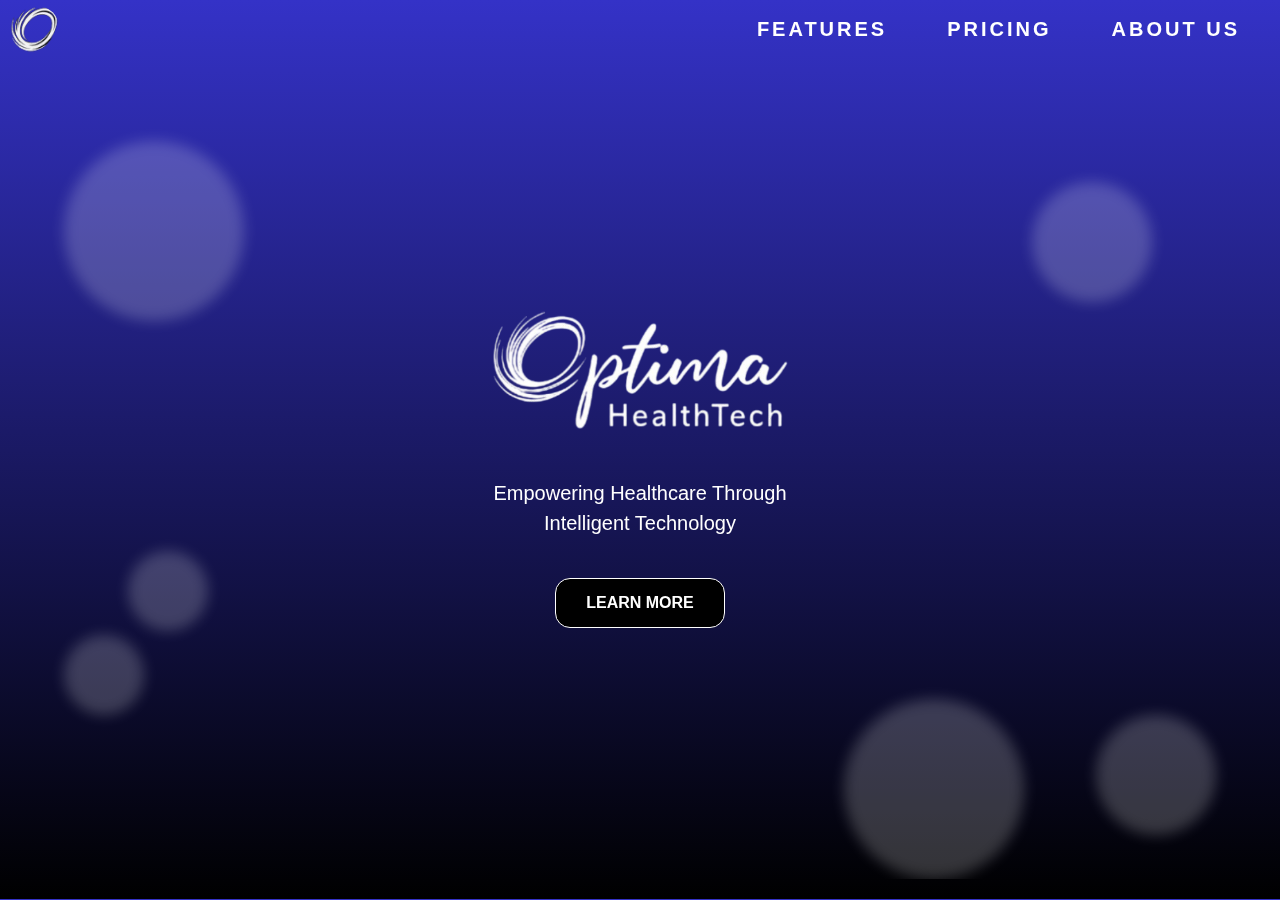
<file: docs/index.html>
<!DOCTYPE html> 
<html lang="en">

<head>
    <meta charset="UTF-8">
    <meta name="viewport" content="width=device-width, initial-scale=1.0">
    <title>Optima HealthTech</title>
    <link rel="stylesheet" href="homepage.css">
</head>

<body>
    <header class="navbar">
        <div class="logo-top-left">
            <a href="homepage.html"><img src="logoSmall.png" alt="Optima HealthTech Logo"></a>
        </div>
        <nav>
            <ul>
                <li><a href="features.html">FEATURES</a></li>
                <li></li>
                <li><a href="Pricing.html">PRICING</a></li>
                <li></li>
                <li><a href="teampage.html">ABOUT US</a></li>
            </ul>
        </nav>
    </header>

    <main class="hero-section">
        <div class="hero-content">
            <img src="logoBig.png" alt="Optima HealthTech" class="main-logo">
            <p class="tagline">Empowering Healthcare Through<br /> Intelligent Technology</p>
            <button class="learn-more-button">LEARN MORE</button>
        </div>
        <div class="circle circle-large circle-1"></div>
        <div class="circle circle-medium circle-2"></div>
        <div class="circle circle-small circle-3"></div>
        <div class="circle circle-large circle-4"></div>
        <div class="circle circle-small circle-5"></div>
        <div class="circle circle-medium circle-6"></div>
    </main>
</body>

</html>
</file>
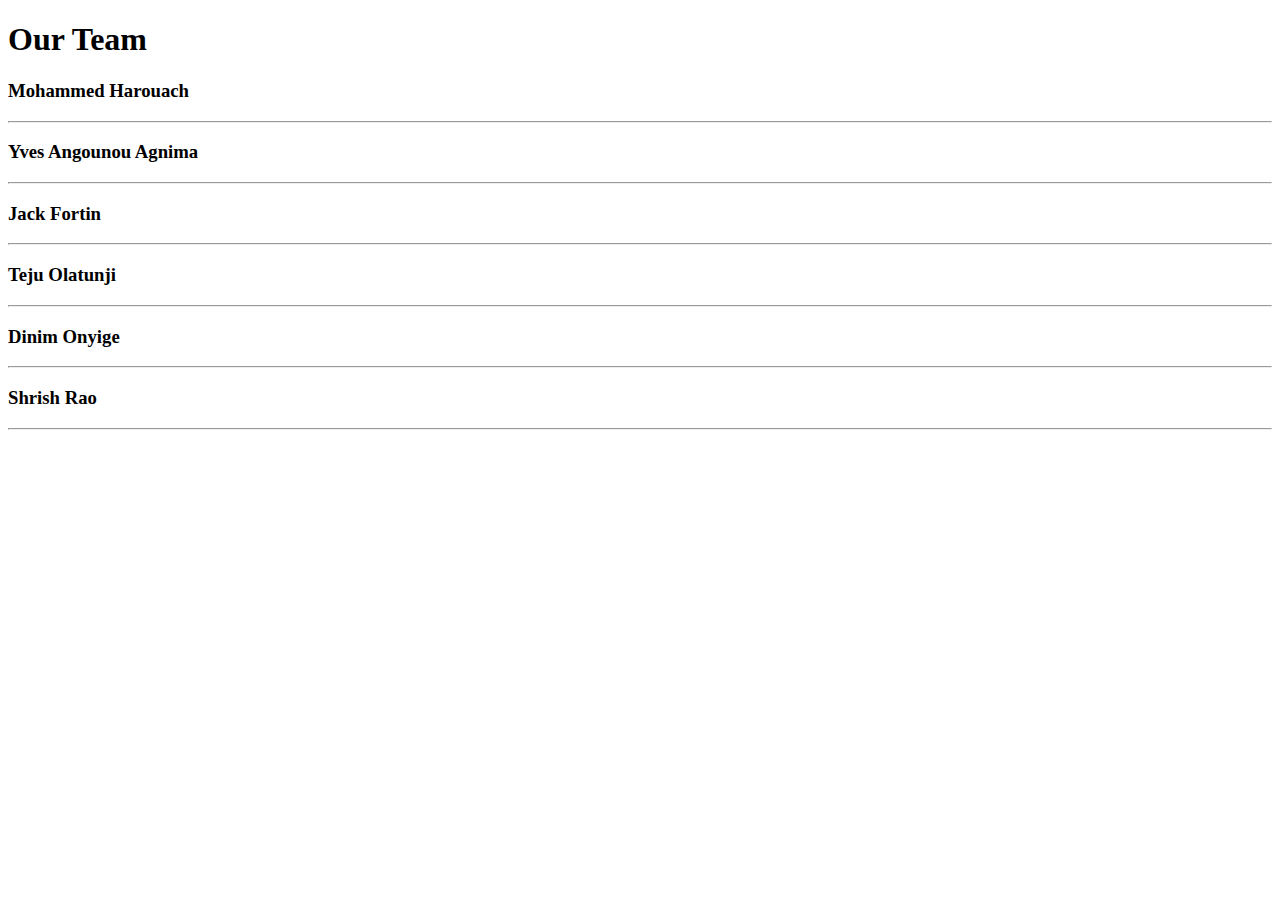
<file: teampage.html>
<!DOCTYPE html>
<html lang="en">
<head>
  <meta charset="UTF-8">
  <title>Our Team</title>
</head>
<body>
  <h1>Our Team</h1>

  <h3>Mohammed Harouach</h3>
  <hr>

  <h3>Yves Angounou Agnima</h3>
  <hr>

  <h3>Jack Fortin</h3>
  <hr>

  <h3>Teju Olatunji</h3>
  <hr>

  <h3>Dinim Onyige</h3>
  <hr>

  <h3>Shrish Rao</h3>
  <hr>

</body>
</html>
</file>
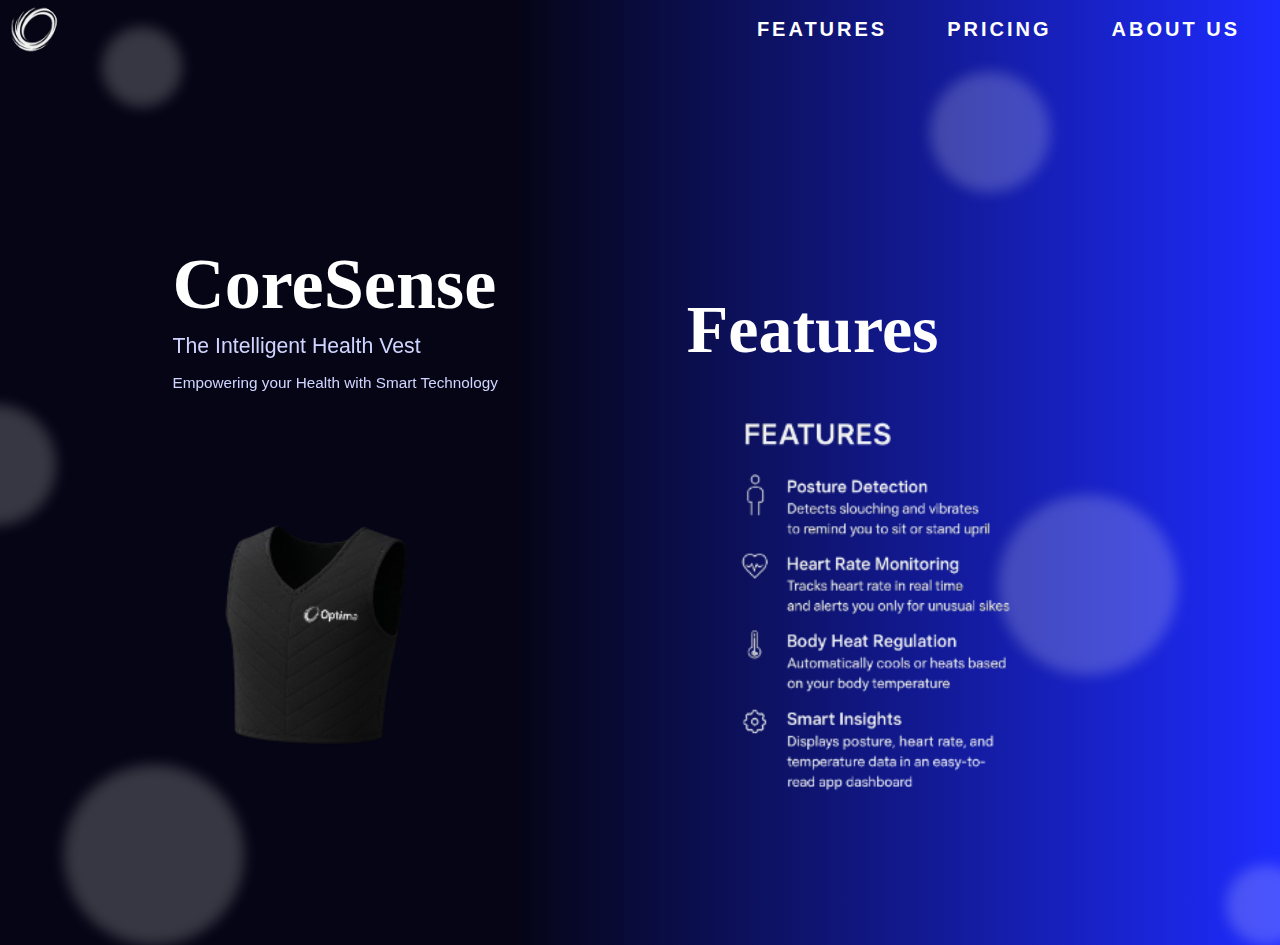
<file: docs/features.html>
<!DOCTYPE html>
<html>
  <head>
    <title>Optima Health Tech</title>
    <link rel="stylesheet" href="features.css" />
  </head>

  <body>
    <header class="navbar">
      <div class="logo-top-left">
        <a href="homepage.html"
          ><img src="logoSmall.png" alt="Optima HealthTech Logo"
        /></a>
      </div>
      <nav>
        <ul>
          <li><a href="features.html">FEATURES</a></li>
          <li></li>
          <li><a href="Pricing.html">PRICING</a></li>
          <li></li>
          <li><a href="teampage.html">ABOUT US</a></li>
        </ul>
      </nav>
    </header>

    <!-- Background circles -->
    <div class="circle circle-small circle-1"></div>
    <div class="circle circle-medium circle-2"></div>
    <div class="circle circle-large circle-3"></div>
    <div class="circle circle-medium circle-4"></div>
    <div class="circle circle-large circle-5"></div>
    <div class="circle circle-small circle-6"></div>

    <div class="container">
      <div class="left">
        <h1>CoreSense</h1>
        <h2>The Intelligent Health Vest</h2>
        <p>Empowering your Health with Smart Technology</p>
        <img src="vest.png" alt="CoreSense Vest" class="vest" />
      </div>

      <div class="right">
        <h3>Features</h3>
        <img src="writings.png" alt="CoreSense Features" class="writings" />
      </div>
    </div>
  </body>
</html>
</file>
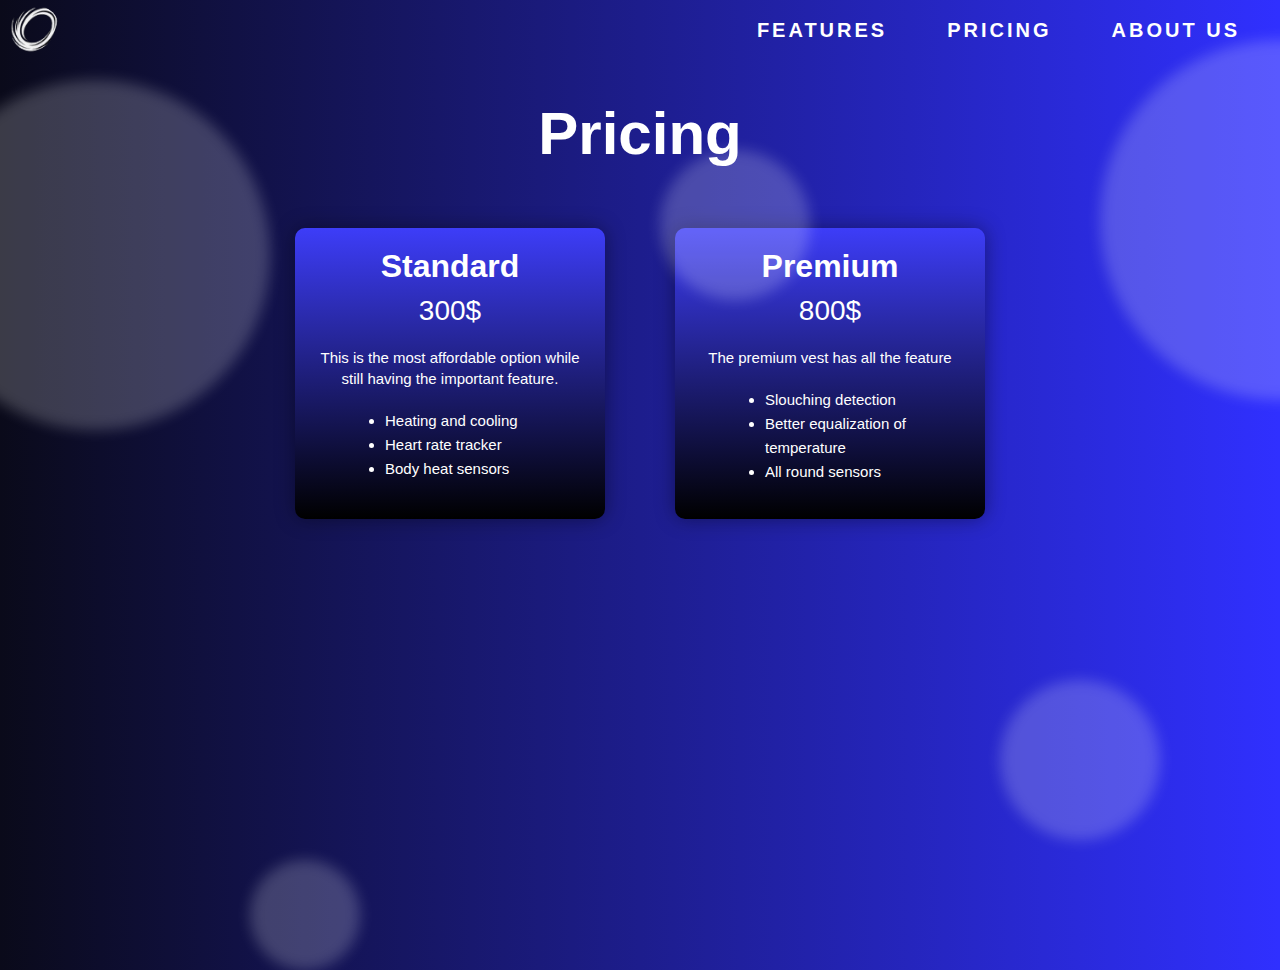
<file: docs/pricing.html>
<!DOCTYPE html>
<html lang="en">
  <head>
    <meta charset="UTF-8" />
    <meta name="viewport" content="width=device-width, initial-scale=1.0" />
    <title>Pricing Page</title>
    <link rel="stylesheet" href="pricing.css" />
  </head>

  <body>
    <header class="navbar">
      <div class="logo-top-left">
        <a href="homepage.html"
          ><img src="logoSmall.png" alt="Optima HealthTech Logo"
        /></a>
      </div>
      <nav>
        <ul>
          <li><a href="features.html">FEATURES</a></li>
          <li></li>
          <li><a href="Pricing.html">PRICING</a></li>
          <li></li>
          <li><a href="teampage.html">ABOUT US</a></li>
        </ul>
      </nav>
    </header>

    <div class="circles">
      <div class="c1"></div>
      <div class="c2"></div>
      <div class="c3"></div>
      <div class="c4"></div>
      <div class="c5"></div>
    </div>

    <h1>Pricing</h1>

    <div class="pricing-container">
      <div class="card">
        <h2>Standard</h2>
        <div class="price">300$</div>
        <p class="desc">
          This is the most affordable option while still having the important
          feature.
        </p>
        <ul>
          <li>Heating and cooling</li>
          <li>Heart rate tracker</li>
          <li>Body heat sensors</li>
        </ul>
      </div>

      <div class="card">
        <h2>Premium</h2>
        <div class="price">800$</div>
        <p class="desc">The premium vest has all the feature</p>
        <ul>
          <li>Slouching detection</li>
          <li>Better equalization of temperature</li>
          <li>All round sensors</li>
        </ul>
      </div>
    </div>
  </body>
</html>
</file>
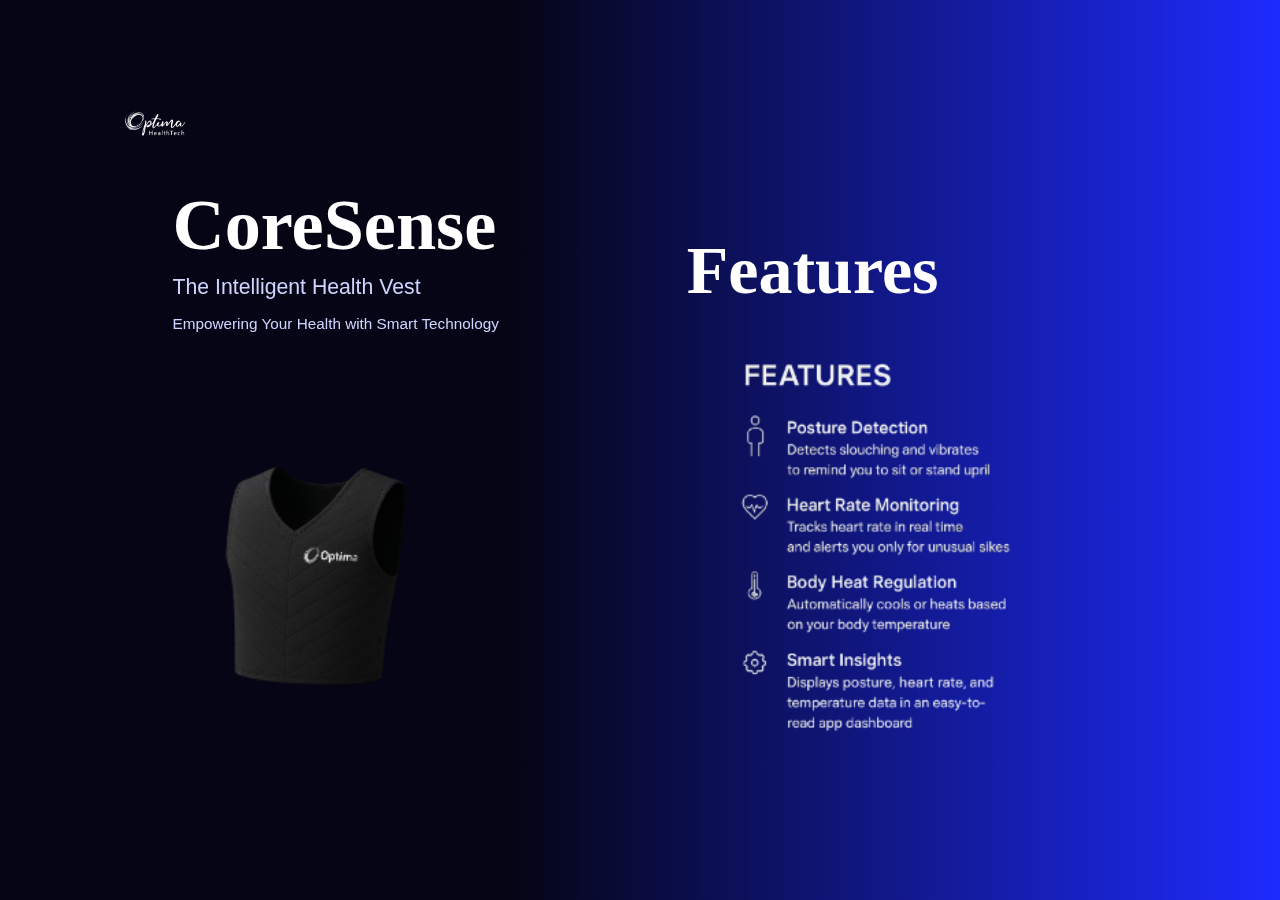
<file: webpage/features.html>
<!DOCTYPE html>
<html>
  <head>
    <title>Optima Health Tech</title>
    <link rel="stylesheet" href="features.css" />
  </head>
  <body>
    <div class="container">
      <div class="left">
        <h1>CoreSense</h1>
        <h2>The Intelligent Health Vest</h2>
        <p>Empowering Your Health with Smart Technology</p>
        <img src="vest.png" alt="CoreSense Vest" class="vest" />
        <img src="logo2.png" alt="Optima HealthTech Logo" class="logo" />
      </div>

      <div class="right">
        <h3>Features</h3>
        <img src="writings.png" alt="CoreSense Features" class="writings" />
      </div>
    </div>
  </body>
</html>
</file>
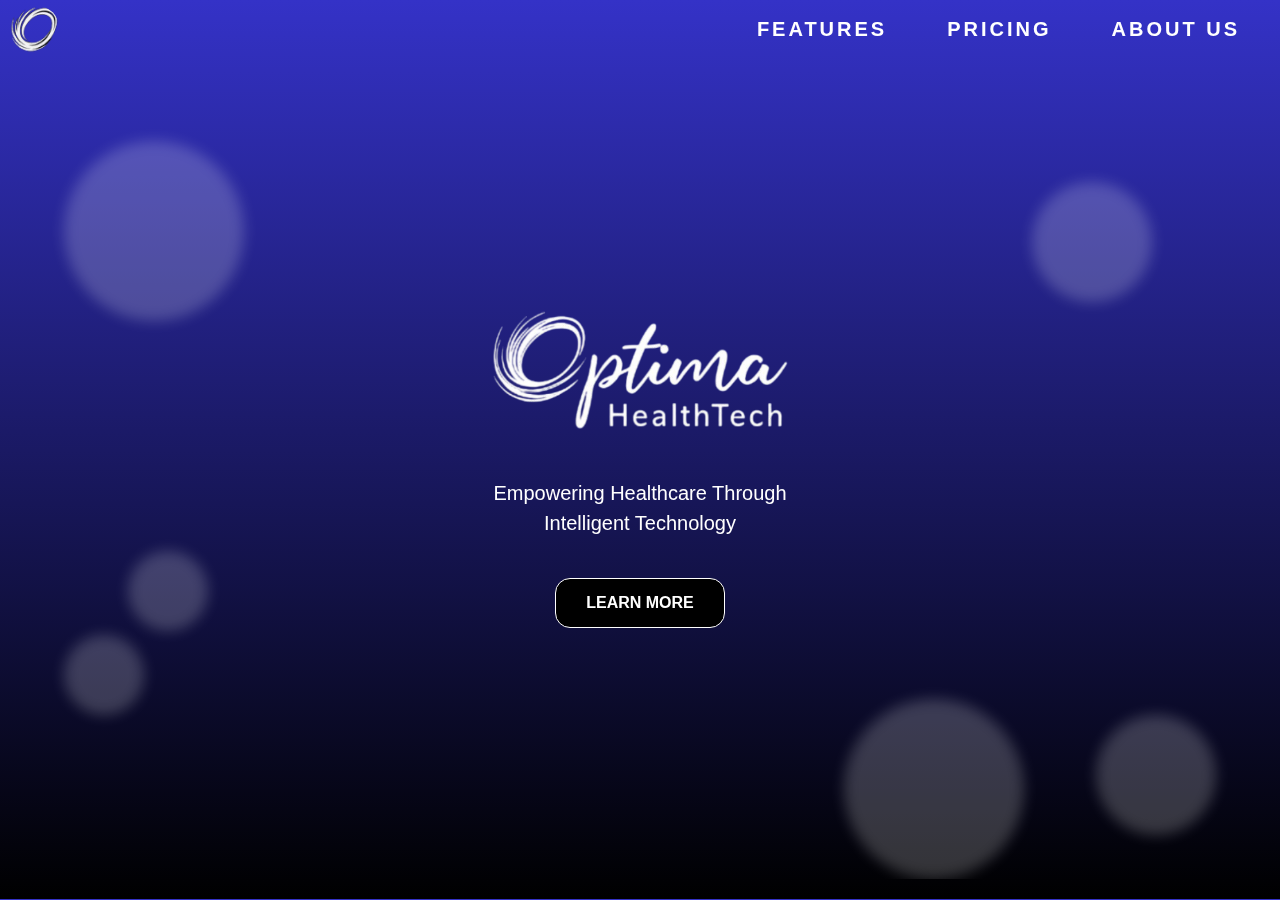
<file: webpage/homepage.html>
<!DOCTYPE html>
<html lang="en">

<head>
    <meta charset="UTF-8">
    <meta name="viewport" content="width=device-width, initial-scale=1.0">
    <title>Optima HealthTech</title>
    <link rel="stylesheet" href="homepage.css">
</head>

<body>
    <header class="navbar">
        <div class="logo-top-left">
            <a href="homepage.html"><img src="logoSmall.png" alt="Optima HealthTech Logo"></a>
        </div>
        <nav>
            <ul>
                <li><a href="features.html">FEATURES</a></li>
                <li></li>
                <li><a href="Pricing.html">PRICING</a></li>
                <li></li>
                <li><a href="teampage.html">ABOUT US</a></li>
            </ul>
        </nav>
    </header>

    <main class="hero-section">
        <div class="hero-content">
            <img src="logoBig.png" alt="Optima HealthTech" class="main-logo">
            <p class="tagline">Empowering Healthcare Through<br /> Intelligent Technology</p>
            <button class="learn-more-button">LEARN MORE</button>
        </div>
        <div class="circle circle-large circle-1"></div>
        <div class="circle circle-medium circle-2"></div>
        <div class="circle circle-small circle-3"></div>
        <div class="circle circle-large circle-4"></div>
        <div class="circle circle-small circle-5"></div>
        <div class="circle circle-medium circle-6"></div>
    </main>
</body>

</html>
</file>
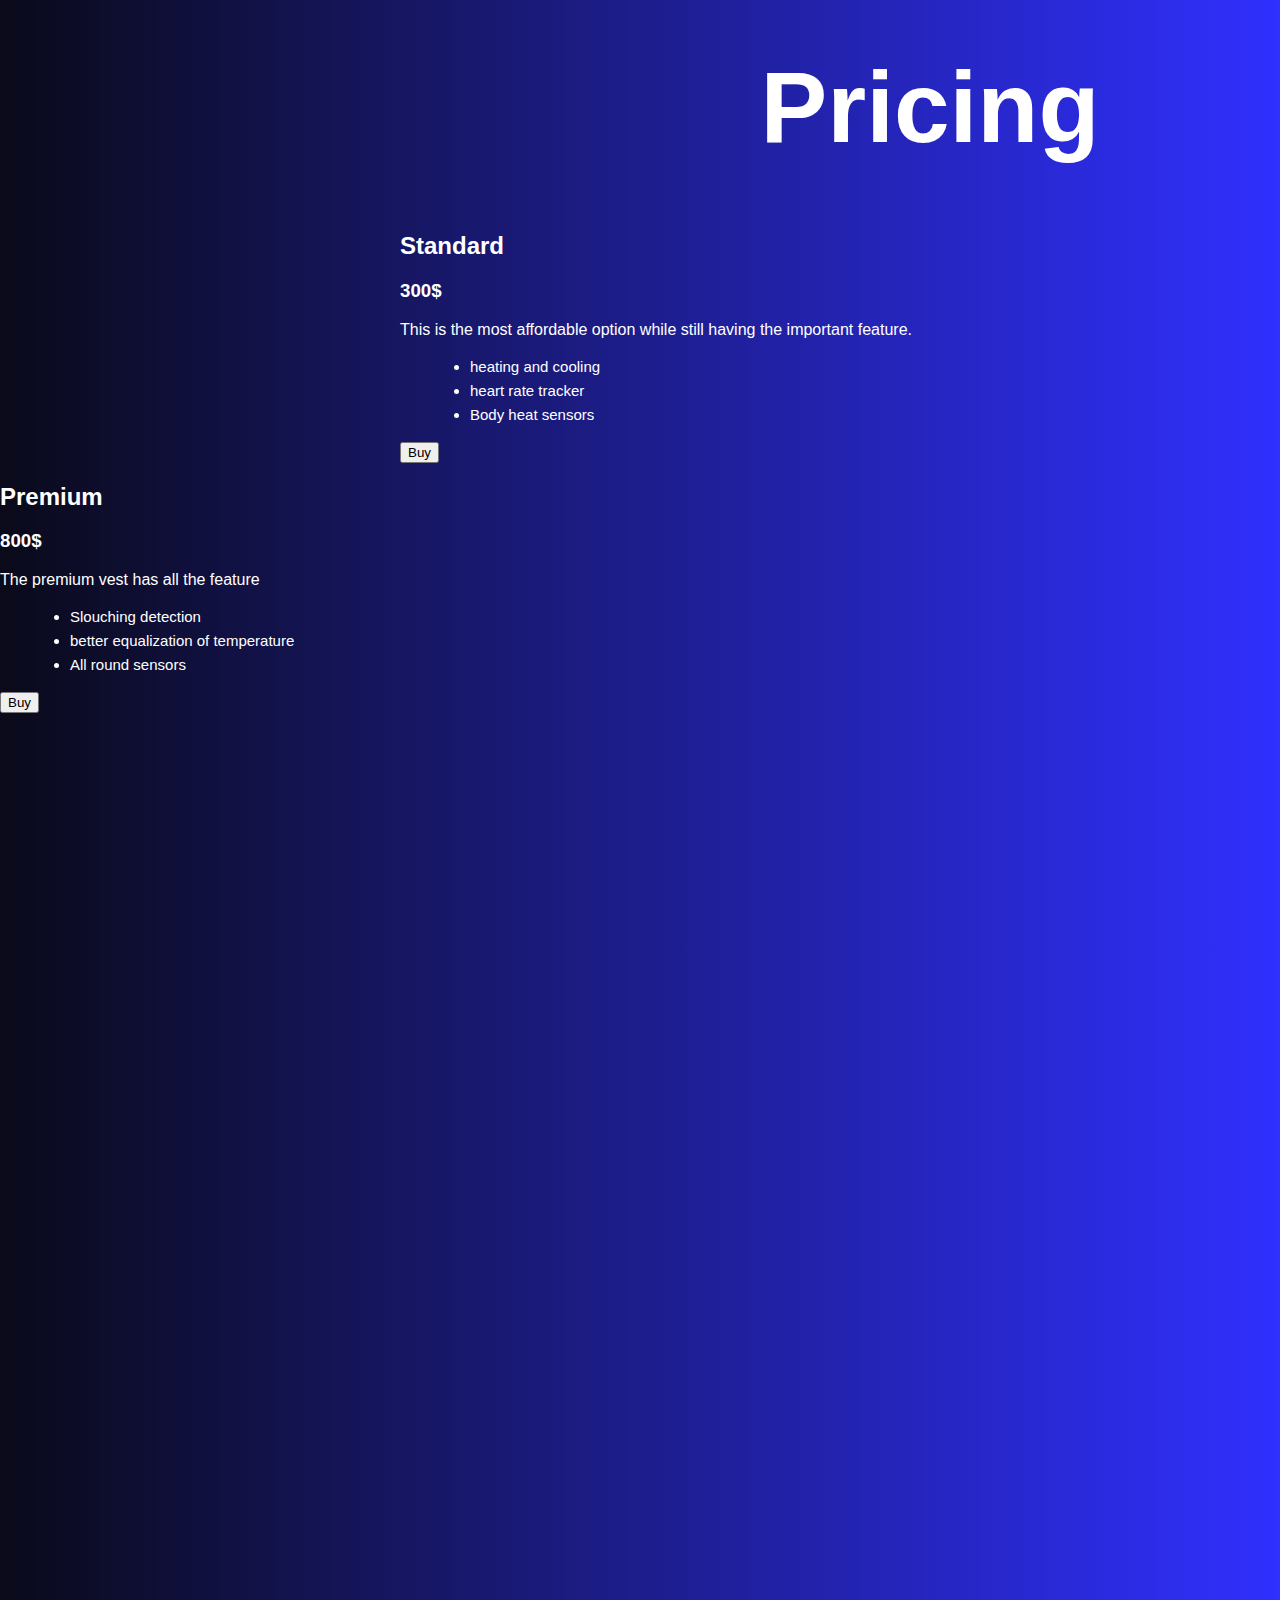
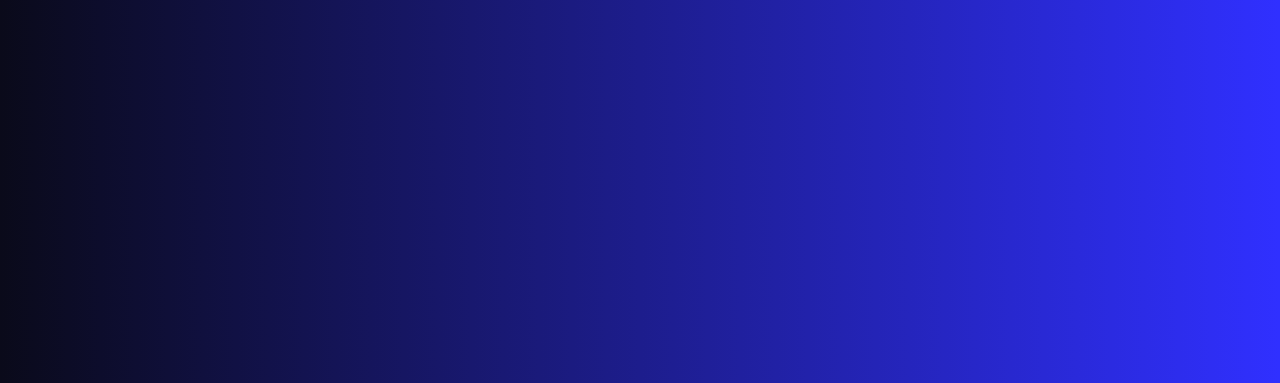
<file: webpage/Pricing.html>
<!DOCTYPE html>

<head>
  <title>Pricing</title>
  <link rel="stylesheet" href="pricing.css">
</head>
<body>
  <h1 style="margin-left: 580px; margin-top: 50px; font-size:100px;">Pricing</h1>

  <div class="box" style="margin-left: 400px;">
    <h2>Standard</h2>
    <h3>300$</h3>
    <p>This is the most affordable option while still having the important feature.</p>
    <ul>
      <li>heating and cooling</li>
      <li>heart rate tracker</li>
      <li>Body heat sensors</li>
    </ul>
    <button class="button">Buy</button>
  </div>

  <div class="box">
    <h2>Premium</h2>
    <h3>800$</h3>
    <p>The premium vest has all the feature</p>
    <ul>
      <li>Slouching detection</li>
      <li>better equalization of temperature</li>
      <li>All round sensors</li>
    </ul>
    <button type="button">Buy</button>
  </div>

  <!-- Background Circles -->
  <div class="circle" style="left:50px; bottom:670px; height: 450px; width: 450px;"></div>
  <div class="circle" style="left:50px; top:300px; height: 80px; width: 80px;"></div>
  <div class="circle" style="left:200px; top:450px; height: 120px; width: 120px;"></div>
  <div class="circle" style="left:30px; top:650px; height: 80px; width: 80px;"></div>
  <div class="circle" style="left:1260px; top:100px; height: 350px; width: 350px;"></div>
  <div class="circle" style="left:1100px; top:500px; height: 190px; width: 190px;"></div>
</body>
</html>
</file>
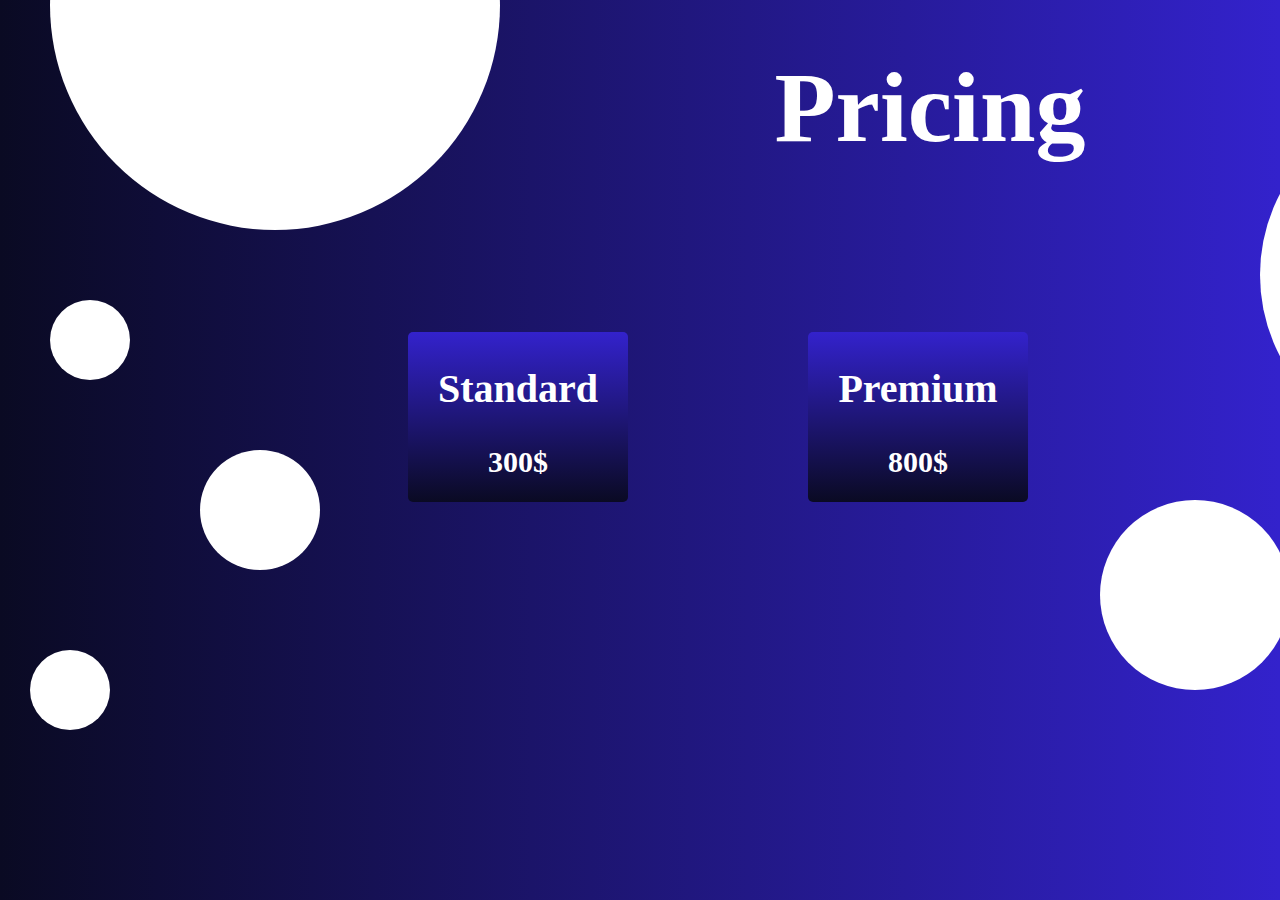
<file: webpage/Pricing_css??.html>
<!DOCTYPE html>
<html>
<style>
body{
background:linear-gradient(to right, #0a0a23, #3322cc);
color:white;
Text-align: center;
}
Button{
background-Color: green;
Color: white;
Height: 40px;
Width: 150px;
Border-radius: 10px;
Visibility: hidden;
}
P{visibility: hidden;}
Ul{visibility: hidden;}
.box{
background:linear-gradient(to top, #0a0a23, #3322cc);
position: absolute;
height: 170px;
width: 220px;
z-index: -1;
margin-left: 800px;
Margin-top: 100px;
Cursor:default;
Border-radius: 5px;
}
.box:hover{
Height: 400px;
Ul{visibility: visible;}
P{visibility: visible;}
Button{visibility: visible;}
}

.circle{
Position: fixed;
background-color: white;
Border-radius: 50%;
}
h2{
Font-size: 40px;
}
h3{
Font-size: 30px;
}

</style>
<body>
<h1 style="margin-left: 580px; margin-top: 50px; font-size:100px;">Pricing</h1>
<div class="box" style="margin-left: 400px;">
<h2>Standard</h2>
<h3>300$</h3>
<p>This is the most affordable option while still having the important feature.</p>
<ul>
  <li>heating and cooling</li>
  <li>heart rate tracker</li>
  <li>Body heat sensors</li>
</ul>
<button class="button">Buy</button>
</div>
<div class="box">
<h2>Premium</h2>
<h3>800$</h3>
<p>The premium vest has all the feature</p>
<ul>
  <li>Slouching detection</li>
  <li>better equalization of temperature</li>
  <li>All round sensors</li>
</ul>
<button type="button">Buy</button>
</div>
<div class="circle" style="left:50px; bottom:670px; height: 450px; width: 450px;"></div>
<div class="circle" style="left:50px; top:300px; height: 80px; width: 80px;"></div>
<div class="circle" style="left:200px; top:450px; height: 120px; width: 120px;"></div>
<div class="circle" style="left:30px; top:650px; height: 80px; width: 80px;"></div>
<div class="circle" style="left:1260px; top:100px; height: 350px; width: 350px;"></div>
<div class="circle" style="left:1100px; top:500px; height: 190px; width: 190px;"></div>
</body>
</html>
</file>
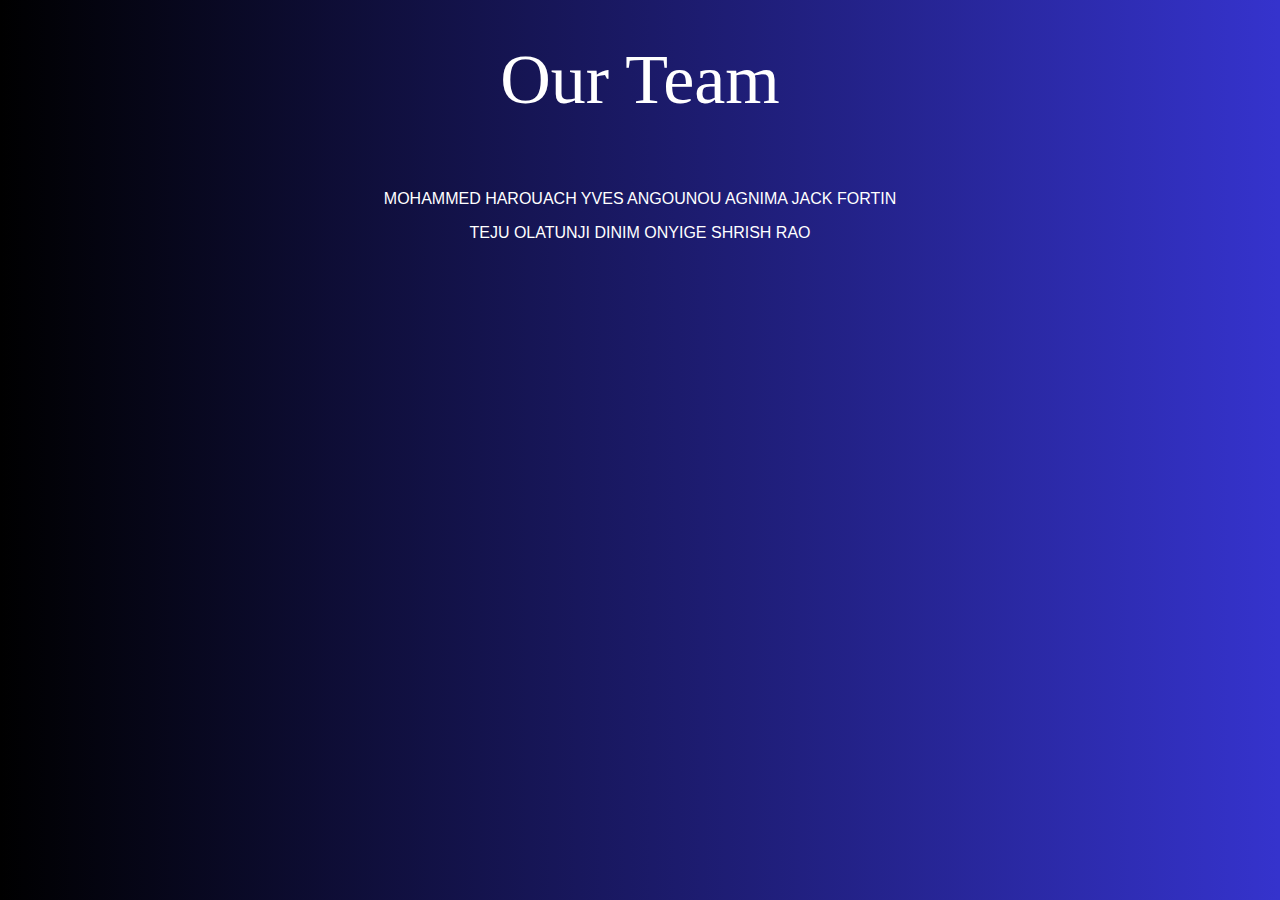
<file: webpage/teampage.html>
<!DOCTYPE html>

<link rel="stylesheet" href="teampage.css">


<p class="title-titre">
  Our Team
</p>
<p>
  <span class="first-name">MOHAMMED HAROUACH </span> <span class="second-name">YVES ANGOUNOU AGNIMA </span> <span class="third-name"> JACK FORTIN   </span>  
</p>
<p>
  <span class="fourth-name"> TEJU OLATUNJI </span> <span class="fifth-name"> DINIM ONYIGE </span> <span class="sixth-name"> SHRISH RAO </span>  
</p>
</file>
<file: docs/homepage.css>
body {
  margin: 0;
  padding-bottom: 20px;
  font-family: Arial, sans-serif;
  background: linear-gradient(to top, #000000, #3432c7);

  color: white;
  overflow: hidden;

  filter: blur(0px);
}

.navbar {
  display: flex;
  justify-content: space-between;
  align-items: center;
  padding: 0px 40px;
  font-family: "Gill Sans", "Gill Sans MT", Calibri, "Trebuchet MS", sans-serif;
}

.logo-top-left img {
  width: 50px;
  height: 50px;
  border-radius: 50%;
  margin-top: 5px;
  margin-left: -30px;

  background-color: rgba(255, 255, 255, 0);
}

.navbar nav ul {
  list-style: none;
  margin: 0;
  padding: 0;
  display: flex;
}

.navbar nav ul li {
  margin-left: 30px;
}

.navbar nav ul li a {
  color: white;
  text-decoration: none;
  font-weight: bold;
  font-size: 20px;
  letter-spacing: 3px;
  transition: color 0.3s ease;
}

.navbar nav ul li a:hover {
  color: rgb(180, 180, 180);
}

.hero-section {
  display: flex;
  justify-content: center;
  align-items: center;
  min-height: calc(100vh - 80px);

  text-align: center;
  position: relative;
  overflow: hidden;
}

.hero-content {
  z-index: 1;
}

.main-logo {
  width: 300px;
  height: auto;
  margin-bottom: 20px;
  background-color: rgba(255, 255, 255, 0);

  border-radius: 5px;
}

.tagline {
  font-size: 20px;
  margin-bottom: 40px;
  line-height: 1.5;
}

.learn-more-button {
  background-color: black;
  color: white;
  border: 1px solid white;

  padding: 15px 30px;
  font-size: 16px;
  font-weight: bold;
  border-radius: 15px;
  cursor: pointer;
  transition: background-color 0.3s ease, color 0.3s ease;
}

.learn-more-button:hover {
  background-color: white;
  color: black;
}

@keyframes drift {
  0% {
    transform: translate(0, 0);
  }
  25% {
    transform: translate(30px, 20px);
  }
  50% {
    transform: translate(-20px, 40px);
  }
  75% {
    transform: translate(10px, -30px);
  }
  100% {
    transform: translate(0, 0);
  }
}

.circle {
  background-color: rgba(255, 255, 255, 0.2);

  border-radius: 50%;
  position: absolute;
  filter: blur(7px);
}

.circle-small {
  width: 80px;
  height: 80px;
}

.circle-medium {
  width: 120px;
  height: 120px;
}

.circle-large {
  width: 180px;
  height: 180px;
}

.circle-1 {
  top: 10%;
  left: 5%;

  animation: drift 5s linear infinite alternate;
}

.circle-2 {
  top: 15%;
  right: 10%;

  animation: drift 13s linear infinite alternate-reverse;
}

.circle-3 {
  bottom: 20%;
  left: 5%;

  animation: drift 11s linear infinite alternate;
}

.circle-4 {
  bottom: 0%;
  right: 20%;
  padding-bottom: -20px;

  animation: drift 16s linear infinite alternate-reverse;
}

.circle-5 {
  top: 60%;
  left: 10%;

  animation: drift 7s linear infinite alternate;
}

.circle-6 {
  top: 80%;
  right: 5%;

  animation: drift 12s linear infinite alternate-reverse;
}
</file>
<file: docs/features.css>
body {
  margin: 0;
  font-family: "Poppins", sans-serif;
  background: linear-gradient(90deg, #050515 40%, #1e2bff);
  color: white;
  overflow: hidden;
  height: 100vh;
  width: 100vw;
  position: relative;
  animation: fadeInBody 1.5s ease-in-out;
}

@keyframes fadeInBody {
  from {
    opacity: 0;
  }
  to {
    opacity: 1;
  }
}

.navbar {
  display: flex;
  justify-content: space-between;
  align-items: center;
  padding: 0px 40px;
  font-family: "Gill Sans", "Gill Sans MT", Calibri, "Trebuchet MS", sans-serif;
}

.logo-top-left img {
  width: 50px;
  height: 50px;
  border-radius: 50%;
  margin-top: 5px;
  margin-left: -30px;

  background-color: rgba(255, 255, 255, 0);
}

.navbar nav ul {
  list-style: none;
  margin: 0;
  padding: 0;
  display: flex;
}

.navbar nav ul li {
  margin-left: 30px;
}

.navbar nav ul li a {
  color: white;
  text-decoration: none;
  font-weight: bold;
  font-size: 20px;
  letter-spacing: 3px;
  transition: color 0.3s ease;
}

.navbar nav ul li a:hover {
  color: rgb(180, 180, 180);
}

.container {
  display: flex;
  justify-content: space-between;
  align-items: center;
  padding: 60px 90px;
  height: 100%;
  box-sizing: border-box;
  position: relative;
  z-index: 1;
  transform: scale(0.85);
  transform-origin: center;
  animation: slideUp 1.5s ease-in-out;
}

@keyframes slideUp {
  from {
    transform: translateY(50px) scale(0.85);
    opacity: 0;
  }
  to {
    transform: translateY(0) scale(0.85);
    opacity: 1;
  }
}

.left {
  width: 45%;
  margin-top: 40px;
}

.left h1,
.left h2,
.left p {
  animation: fadeText 1.5s ease-in-out;
}

@keyframes fadeText {
  from {
    opacity: 0;
    transform: translateY(20px);
  }
  to {
    opacity: 1;
    transform: translateY(0);
  }
}

.left h1 {
  font-size: 85px;
  font-weight: 900;
  font-family: "Georgia", serif;
  margin-bottom: 10px;
  animation: glowPulse 3s ease-in-out infinite alternate;
}

@keyframes glowPulse {
  from {
    text-shadow: 0 0 10px rgba(255, 255, 255, 0.3);
  }
  to {
    text-shadow: 0 0 25px rgba(255, 255, 255, 0.6);
  }
}

.left h2 {
  font-size: 25px;
  font-weight: 500;
  color: #d0d5ff;
  margin-top: 0;
}

.left p {
  font-size: 18px;
  color: #cfd5ff;
  margin-bottom: 35px;
}

.vest {
  width: 340px;
  border-radius: 10px;
  transition: transform 0.3s ease;
  animation: vestGlow 5s ease-in-out infinite alternate;
}

@keyframes vestGlow {
  from {
    filter: brightness(1);
  }
  to {
    filter: brightness(1.2);
  }
}

.vest:hover {
  transform: scale(1.1);
}

.right {
  width: 45%;
  text-align: left;
  margin-top: 0;
  animation: fadeRight 1.5s ease-in-out;
}

@keyframes fadeRight {
  from {
    opacity: 0;
    transform: translateX(40px);
  }
  to {
    opacity: 1;
    transform: translateX(0);
  }
}

.right h3 {
  font-size: 80px;
  font-weight: 900;
  font-family: "Georgia", serif;
  margin-bottom: 25px;
  animation: glowPulse 4s ease-in-out infinite alternate;
}

.writings {
  width: 100%;
  max-width: 430px;
  border-radius: 10px;
}

.glow1,
.glow2,
.glow3,
.glow4,
.circle {
  animation: float 6s ease-in-out infinite alternate,
    rotateSlow 20s linear infinite;
}

@keyframes float {
  from {
    transform: translateY(0px);
    opacity: 0.9;
  }
  to {
    transform: translateY(-20px);
    opacity: 1;
  }
}

@keyframes rotateSlow {
  from {
    transform: rotate(0deg);
  }
  to {
    transform: rotate(360deg);
  }
}

.glow1 {
  width: 130px;
  height: 130px;
  top: -20px;
  left: 50px;
}
.glow2 {
  width: 200px;
  height: 200px;
  bottom: -20px;
  left: 60px;
}
.glow3 {
  width: 160px;
  height: 160px;
  top: 40px;
  right: 90px;
}
.glow4 {
  width: 250px;
  height: 250px;
  bottom: 40px;
  right: 60px;
}

.logo {
  position: fixed;
  top: 0;
  left: 0;
  width: 60px;
  height: auto;
  filter: brightness(0) invert(1);
  z-index: 100;
  margin: 0;
  padding: 1px;
  animation: fadeText 2.5s ease-in-out;
}

@keyframes drift {
  0% {
    transform: translate(0, 0);
  }
  25% {
    transform: translate(30px, 20px);
  }
  50% {
    transform: translate(-20px, 40px);
  }
  75% {
    transform: translate(10px, -30px);
  }
  100% {
    transform: translate(0, 0);
  }
}

.circle {
  background-color: rgba(255, 255, 255, 0.2);
  border-radius: 50%;
  position: absolute;
  filter: blur(7px);
}

.circle-small {
  width: 80px;
  height: 80px;
}
.circle-medium {
  width: 120px;
  height: 120px;
}
.circle-large {
  width: 180px;
  height: 180px;
}

.circle-1 {
  top: 3%;
  left: 8%;

  animation: drift 5s linear infinite alternate-reverse;
}
.circle-2 {
  top: 45%;
  left: -5%;

  animation: drift 11s linear infinite alternate;
}
.circle-3 {
  bottom: -5%;
  left: 5%;

  animation: drift 13s linear infinite alternate-reverse;
}
.circle-4 {
  top: 8%;
  right: 18%;

  animation: drift 7s linear infinite alternate;
}
.circle-5 {
  top: 55%;
  right: 8%;

  animation: drift 12s linear infinite alternate-reverse;
}
.circle-6 {
  bottom: -5%;
  right: -2%;

  animation: drift 15s linear infinite alternate;
}
</file>
<file: docs/pricing.css>
body {
  margin: 0;
  padding: 0;
  font-family: Arial, Helvetica, sans-serif;
  background: linear-gradient(90deg, #0a0a1a, #3030ff);
  height: 100vh;
  overflow-x: hidden;
  color: white;
}

.navbar {
  display: flex;
  justify-content: space-between;
  align-items: center;
  padding: 0px 40px;
  font-family: "Gill Sans", "Gill Sans MT", Calibri, "Trebuchet MS", sans-serif;
}

.logo-top-left img {
  width: 50px;
  height: 50px;
  border-radius: 50%;
  margin-top: 5px;
  margin-left: -30px;
  background-color: rgba(255, 255, 255, 0);
}

.navbar nav ul {
  list-style: none;
  margin: 0;
  padding: 0;
  display: flex;
}

.navbar nav ul li {
  margin-left: 30px;
}

.navbar nav ul li a {
  color: white;
  text-decoration: none;
  font-weight: bold;
  font-size: 20px;
  letter-spacing: 3px;
  transition: color 0.3s ease;
}

.navbar nav ul li a:hover {
  color: rgb(180, 180, 180);
}

h1 {
  text-align: center;
  font-size: 60px;
  font-weight: 900;
  margin-top: 40px;
}

@keyframes drift {
  0% {
    transform: translate(0, 0);
  }
  25% {
    transform: translate(30px, 20px);
  }
  50% {
    transform: translate(-20px, 40px);
  }
  75% {
    transform: translate(10px, -30px);
  }
  100% {
    transform: translate(0, 0);
  }
}

.circles div {
  background-color: rgba(255, 255, 255, 0.2);
  border-radius: 50%;
  position: absolute;
  filter: blur(7px);
}

.c1 {
  width: 350px;
  height: 350px;
  top: 80px;
  left: -80px;
  animation: drift 5s linear infinite alternate;
}
.c2 {
  width: 110px;
  height: 110px;
  top: 860px;
  left: 250px;
  animation: drift 13s linear infinite alternate-reverse;
}
.c3 {
  width: 150px;
  height: 150px;
  top: 150px;
  left: 660px;
  animation: drift 11s linear infinite alternate;
}
.c4 {
  width: 360px;
  height: 360px;
  top: 40px;
  right: -180px;
  animation: drift 16s linear infinite alternate-reverse;
}
.c5 {
  width: 160px;
  height: 160px;
  bottom: 60px;
  right: 120px;
  animation: drift 7s linear infinite alternate;
}

.pricing-container {
  display: flex;
  justify-content: center;
  gap: 70px;
  margin-top: 60px;
}

.card {
  width: 270px;
  padding: 20px;
  background: linear-gradient(180deg, #3d3df8, #000);
  border-radius: 10px;
  box-shadow: 0px 0px 20px rgba(0, 0, 0, 0.4);
  text-align: center;
  transition: transform 0.25s ease, box-shadow 0.25s ease;
}

.card:hover {
  transform: translateY(-12px) scale(1.04);
  box-shadow: 0px 0px 35px rgba(255, 255, 255, 0.35);
  cursor: pointer;
}

.card h2 {
  margin: 0;
  font-size: 32px;
}

.price {
  font-size: 28px;
  margin: 10px 0 20px 0;
}

.desc {
  font-size: 15px;
  line-height: 1.4;
  margin-bottom: 20px;
}

ul {
  text-align: left;
  margin-left: 30px;
  font-size: 15px;
  line-height: 1.6;
}

/* Buy Button */
.buy-btn {
  margin-top: 20px;
  padding: 12px 25px;
  background: white;
  color: #000b8a;
  border: none;
  border-radius: 8px;
  font-size: 17px;
  font-weight: bold;
  cursor: pointer;
  transition: background 0.3s ease, transform 0.3s ease;
}

.buy-btn:hover {
  background: #dcdcff;
  transform: scale(1.07);
}
</file>
<file: webpage/features.css>
body {
  margin: 0;
  font-family: "Poppins", sans-serif;
  background: linear-gradient(90deg, #050515 40%, #1e2bff);
  color: white;
  overflow: hidden;
  height: 100vh;
  width: 100vw;
  position: relative;
}

/* Main container */
.container {
  display: flex;
  justify-content: space-between;
  align-items: center;
  padding: 60px 90px;
  height: 100%;
  box-sizing: border-box;
  position: relative;
  z-index: 1;
  transform: scale(0.85);
  transform-origin: center;
}

/* Left side */
.left {
  width: 45%;
  margin-top: 40px; /* moves CoreSense slightly down */
}

.left h1 {
  font-size: 85px;
  font-weight: 900;
  font-family: "Georgia", serif;
  margin-bottom: 10px;
}

.left h2 {
  font-size: 25px;
  font-weight: 500;
  color: #d0d5ff;
  margin-top: 0;
}

.left p {
  font-size: 18px;
  color: #cfd5ff;
  margin-bottom: 35px;
}

.vest {
  width: 340px;
  border-radius: 10px;
}

/* Right side */
.right {
  width: 45%;
  text-align: left;
  margin-top: 0;
}

.right h3 {
  font-size: 80px;
  font-weight: 900;
  font-family: "Georgia", serif;
  margin-bottom: 25px;
}

.writings {
  width: 100%;
  max-width: 430px;
  border-radius: 10px;
}

/* top left small */
.glow1 {
  width: 130px;
  height: 130px;
  top: -20px;
  left: 50px;
}

/* bottom left large */
.glow2 {
  width: 200px;
  height: 200px;
  bottom: -20px;
  left: 60px;
}

/* top right medium */
.glow3 {
  width: 160px;
  height: 160px;
  top: 40px;
  right: 90px;
}

/* bottom right large */
.glow4 {
  width: 250px;
  height: 250px;
  bottom: 40px;
  right: 60px;
}

/* Logo */
.logo {
  position: fixed;
  top: 10px;
  left: 15px;
  width: 110px;
  height: auto;
  filter: brightness(0) invert(1);
  z-index: 10;
}

.circle {
  background-color: rgba(255, 255, 255, 0.2);

  border-radius: 50%;
  position: absolute;
  filter: blur(7px);
}

.circle-small {
  width: 80px;
  height: 80px;
}

.circle-medium {
  width: 120px;
  height: 120px;
}

.circle-large {
  width: 180px;
  height: 180px;
}

/* top left small - near edge, not over logo */
.circle-1 {
  top: 5%;
  left: -4%;
}

/* top right small - further right so it doesn’t cover “Features” */
.circle-2 {
  top: 8%;
  right: -4%;
}

/* bottom left big - behind vest area, slightly off screen */
.circle-3 {
  bottom: -10%;
  left: -3%;
}

/* bottom right - away from text, balanced with bottom left */
.circle-4 {
  bottom: -5%;
  right: -5%;
}

/* mid left subtle background accent, faint and off screen */
.circle-5 {
  top: 55%;
  left: -8%;
}

/* mid right faint accent, lower so it doesn’t hit features text */
.circle-6 {
  bottom: 15%;
  right: -8%;
}
</file>
<file: webpage/homepage.css>
body {
  margin: 0;
  padding-bottom: 20px;
  font-family: Arial, sans-serif;
  background: linear-gradient(to top, #000000, #3432c7);

  color: white;
  overflow: hidden;

  filter: blur(0px);
}

.navbar {
  display: flex;
  justify-content: space-between;
  align-items: center;
  padding: 0px 40px;
  font-family: "Gill Sans", "Gill Sans MT", Calibri, "Trebuchet MS", sans-serif;
}

.logo-top-left img {
  width: 50px;
  height: 50px;
  border-radius: 50%;
  margin-top: 5px;
  margin-left: -30px;

  background-color: rgba(255, 255, 255, 0);
}

.navbar nav ul {
  list-style: none;
  margin: 0;
  padding: 0;
  display: flex;
}

.navbar nav ul li {
  margin-left: 30px;
}

.navbar nav ul li a {
  color: white;
  text-decoration: none;
  font-weight: bold;
  font-size: 20px;
  letter-spacing: 3px;
  transition: color 0.3s ease;
}

.navbar nav ul li a:hover {
  color: rgb(180, 180, 180);
}

.hero-section {
  display: flex;
  justify-content: center;
  align-items: center;
  min-height: calc(100vh - 80px);

  text-align: center;
  position: relative;
  overflow: hidden;
}

.hero-content {
  z-index: 1;
}

.main-logo {
  width: 300px;
  height: auto;
  margin-bottom: 20px;
  background-color: rgba(255, 255, 255, 0);

  border-radius: 5px;
}

.tagline {
  font-size: 20px;
  margin-bottom: 40px;
  line-height: 1.5;
}

.learn-more-button {
  background-color: black;
  color: white;
  border: 1px solid white;

  padding: 15px 30px;
  font-size: 16px;
  font-weight: bold;
  border-radius: 15px;
  cursor: pointer;
  transition: background-color 0.3s ease, color 0.3s ease;
}

.learn-more-button:hover {
  background-color: white;
  color: black;
}

@keyframes drift {
  0% {
    transform: translate(0, 0);
  }
  25% {
    transform: translate(30px, 20px);
  }
  50% {
    transform: translate(-20px, 40px);
  }
  75% {
    transform: translate(10px, -30px);
  }
  100% {
    transform: translate(0, 0);
  }
}

.circle {
  background-color: rgba(255, 255, 255, 0.2);

  border-radius: 50%;
  position: absolute;
  filter: blur(7px);
}

.circle-small {
  width: 80px;
  height: 80px;
}

.circle-medium {
  width: 120px;
  height: 120px;
}

.circle-large {
  width: 180px;
  height: 180px;
}

.circle-1 {
  top: 10%;
  left: 5%;

  animation: drift 5s linear infinite alternate;
}

.circle-2 {
  top: 15%;
  right: 10%;

  animation: drift 13s linear infinite alternate-reverse;
}

.circle-3 {
  bottom: 20%;
  left: 5%;

  animation: drift 11s linear infinite alternate;
}

.circle-4 {
  bottom: 0%;
  right: 20%;
  padding-bottom: -20px;

  animation: drift 16s linear infinite alternate-reverse;
}

.circle-5 {
  top: 60%;
  left: 10%;

  animation: drift 7s linear infinite alternate;
}

.circle-6 {
  top: 80%;
  right: 5%;

  animation: drift 12s linear infinite alternate-reverse;
}
</file>
<file: webpage/pricing.css>
body {
  margin: 0;
  padding: 0;
  font-family: Arial, Helvetica, sans-serif;
  background: linear-gradient(90deg, #0a0a1a, #3030ff);
  height: 100vh;
  overflow-x: hidden;
  color: white;
}

.navbar {
  display: flex;
  justify-content: space-between;
  align-items: center;
  padding: 0px 40px;
  font-family: "Gill Sans", "Gill Sans MT", Calibri, "Trebuchet MS", sans-serif;
}

.logo-top-left img {
  width: 50px;
  height: 50px;
  border-radius: 50%;
  margin-top: 5px;
  margin-left: -30px;

  background-color: rgba(255, 255, 255, 0);
}

.navbar nav ul {
  list-style: none;
  margin: 0;
  padding: 0;
  display: flex;
}

.navbar nav ul li {
  margin-left: 30px;
}

.navbar nav ul li a {
  color: white;
  text-decoration: none;
  font-weight: bold;
  font-size: 20px;
  letter-spacing: 3px;
  transition: color 0.3s ease;
}

.navbar nav ul li a:hover {
  color: rgb(180, 180, 180);
}

h1 {
  text-align: center;
  font-size: 60px;
  font-weight: 900;
  margin-top: 40px;
}

@keyframes drift {
  0% {
    transform: translate(0, 0);
  }
  25% {
    transform: translate(30px, 20px);
  }
  50% {
    transform: translate(-20px, 40px);
  }
  75% {
    transform: translate(10px, -30px);
  }
  100% {
    transform: translate(0, 0);
  }
}

.circles div {
  background-color: rgba(255, 255, 255, 0.2);

  border-radius: 50%;
  position: absolute;
  filter: blur(7px);
}

.c1 {
  width: 350px;
  height: 350px;
  top: 80px;
  left: -80px;
  animation: drift 5s linear infinite alternate;
}
.c2 {
  width: 110px;
  height: 110px;
  top: 860px;
  left: 250px;
  animation: drift 13s linear infinite alternate-reverse;
}
.c3 {
  width: 150px;
  height: 150px;
  top: 150px;
  left: 660px;
  animation: drift 11s linear infinite alternate;
}
.c4 {
  width: 360px;
  height: 360px;
  top: 40px;
  right: -180px;
  animation: drift 16s linear infinite alternate-reverse;
}
.c5 {
  width: 160px;
  height: 160px;
  bottom: 60px;
  right: 120px;
  animation: drift 7s linear infinite alternate;
}

.pricing-container {
  display: flex;
  justify-content: center;
  gap: 70px;
  margin-top: 60px;
}

.card {
  width: 270px;
  padding: 20px;
  background: linear-gradient(180deg, #3d3df8, #000);
  border-radius: 10px;
  box-shadow: 0px 0px 20px rgba(0, 0, 0, 0.4);
  text-align: center;
}

.card h2 {
  margin: 0;
  font-size: 32px;
}

.price {
  font-size: 28px;
  margin: 10px 0 20px 0;
}

.desc {
  font-size: 15px;
  line-height: 1.4;
  margin-bottom: 20px;
}

ul {
  text-align: left;
  margin-left: 30px;
  font-size: 15px;
  line-height: 1.6;
}
/* Hover effect for pricing cards */
.card {
  transition: transform 0.25s ease, box-shadow 0.25s ease;
}

.card:hover {
  transform: translateY(-12px) scale(1.04);
  box-shadow: 0px 0px 35px rgba(255, 255, 255, 0.35);
  cursor: pointer;
}
</file>
<file: webpage/teampage.css>
body {
  background: linear-gradient(90deg, #000000, #3533cd);
  font-family: "Montserrat", sans-serif;
  color: white;
  text-align: center;
}

.title-titre {
  font-family: Cooper black, bookman old style, georgia, serif;
  font-size: 70px;
  margin-top: 40px;
}

/* Team description */
.team-description {
  font-size: 20px;
  max-width: 700px;
  margin: 10px auto 40px;
  opacity: 0.9;
}

.team-row {
  display: flex;
  justify-content: center;
  gap: 80px;
  margin-top: 60px;
  flex-wrap: wrap;
}

.member-box {
  text-align: center;
  width: 220px;
}

.member-box img {
  width: 180px;
  height: 180px;
  object-fit: cover;
  border-radius: 50%;
  border: 3px solid white;
  margin-bottom: 12px;
  transition: 0.3s ease;
}

/* JS hover class */
.photo-hover {
  width: 230px;
  height: 230px;
  border-color: #00ffea;
  box-shadow: 0 0 15px #00f7ff;
}

.member-name {
  font-size: 20px;
  border-top: 1px solid white;
  padding-top: 10px;
}

/* Contact section */
.contact-section {
  margin-top: 60px;
  padding: 30px 0;
}

.contact-email {
  font-size: 22px;
  margin-bottom: 20px;
}

/* Contact button */
.contact-button {
  display: inline-block;
  background: white;
  color: #3533cd;
  padding: 12px 28px;
  font-size: 20px;
  font-weight: bold;
  border-radius: 30px;
  text-decoration: none;
  transition: 0.3s ease;
}

.contact-button:hover {
  background: #00ffea;
  color: #000;
  box-shadow: 0 0 12px #00f7ff;
}
</file>
